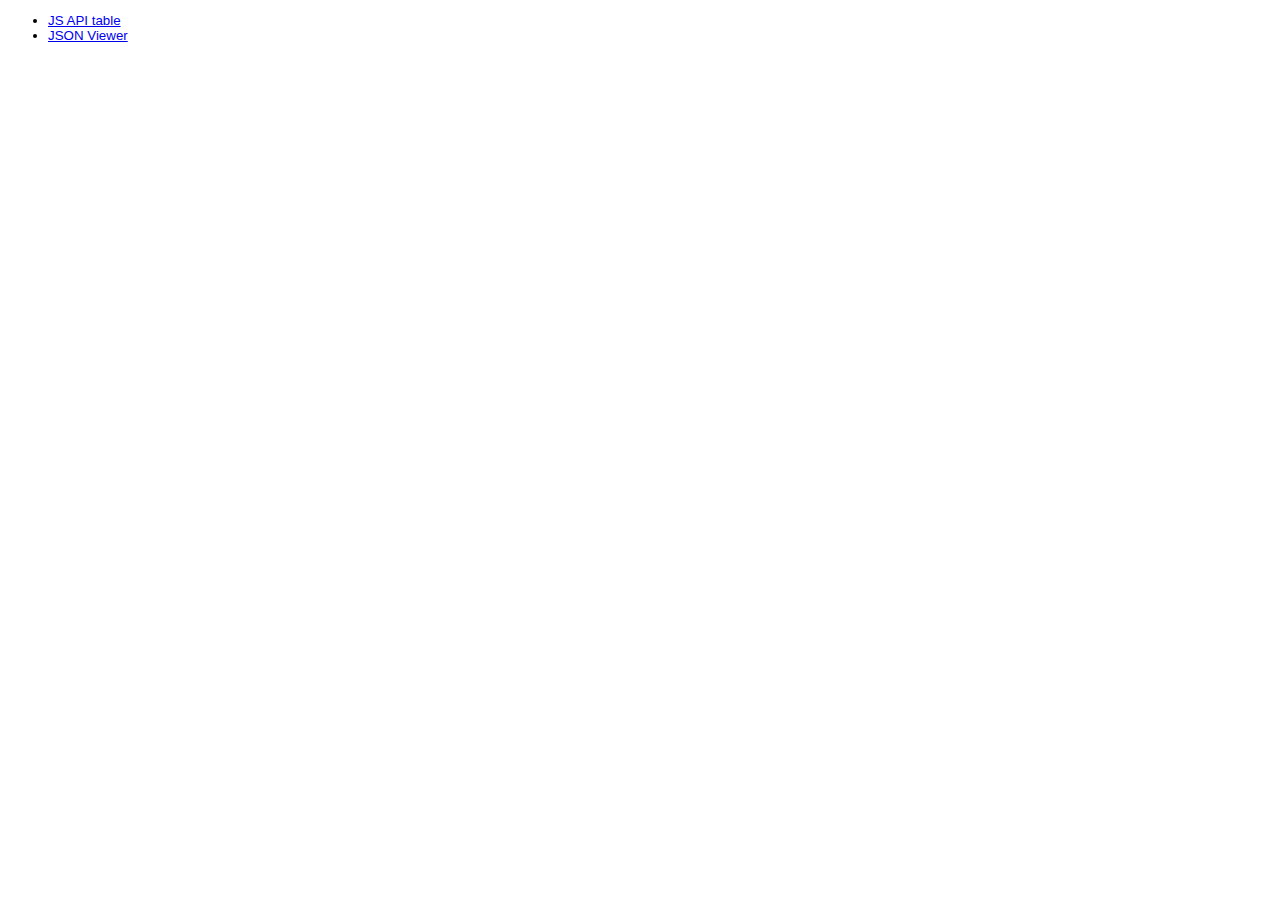
<file: index.html>
<!DOCTYPE html>
<html>
  <head>
    <title>JS Cheatsheet</title>
    <meta charset="utf-8" />
    <link rel="stylesheet" href="style.css" />
  </head>
  <body>
  	<nav>
  		<ul>
  			<li><a href="table.html">JS API table</a></li>
  			<li>
  				<a href="json_viewer/json_parser.html">JSON Viewer</a>
  			</li>
  		</ul>
  	</nav>
  </body>
</html>
</file>
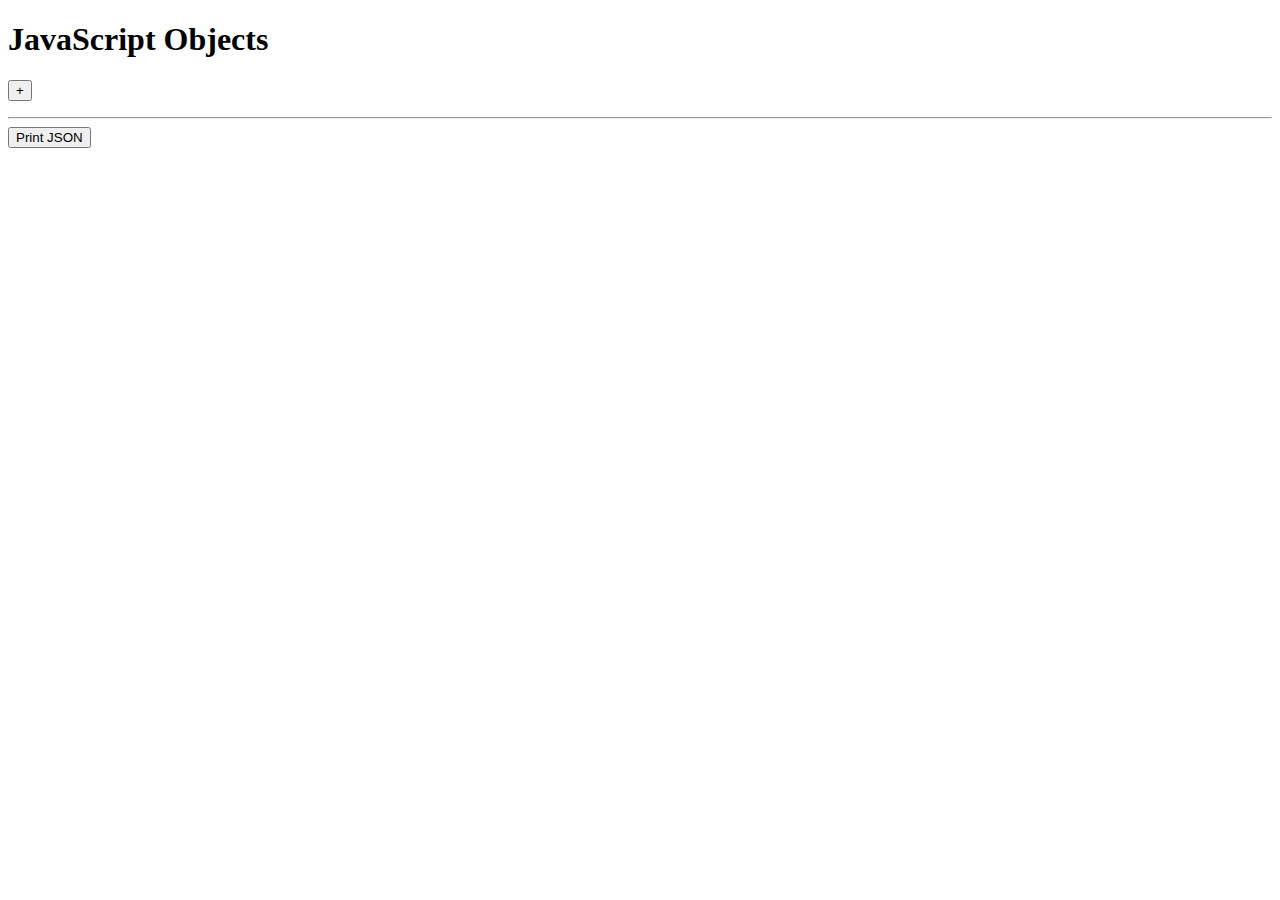
<file: editable.html>
<!DOCTYPE html>
<html>
	<head>
		<meta charset="utf-8" />
		<title>JavaScript API</title>
        <style>
            li.object {
                border-style: solid;
                border-width: 1px;
                border-color: grey;
                background-color: lightgrey;
                margin: 0.25em;
                display: block;
                list-style-type: none;
            }
            .object > h2 {
                display: inline;
            }
        </style>
	</head>
	<body>
		
		<h1>JavaScript Objects</h1>
		<button id="new_object">+</button>
		
		<!-- sections for top-level objects -->
		<ul id="objects">
		</ul>

        <hr />
        <!-- JSON area -->
        <button id="print_json">Print JSON</button>
        <pre id="json_area"></pre>

    <script type="text/javascript">
            'use strict';

            // object declarations
            var record,
                newObjButton,
                printJSONButton;

            // method declarations
            var newMethod;
            newMethod = function (event) {
                var methodName,
                    methodItem;

                methodName = window.prompt('Enter method name.');
                methodItem = document.createElement('li');
                methodItem.textContent = methodName;

                /* TODO: 
                    - Add method name to appropriate object in record.
                    | To do this, will need to search for the object in the 
                    | record, I could write code here do do that, or I could 
                    | use an OOP approach and make `record` a module with a 
                    | method to search for a specific object.
                    | I think I will draft it out here, then move it later to 
                    | its own module.
                    - Use JSUnit or similar (see Pocket)
                    - push to Git, maybe in its own folder.
                    - make a small PHP script and use AJAX to save the JSON to
                      a file.
                */

                event.target.previousSibling.appendChild(methodItem);
            };

            // "global" record object
            record = {objects: []}; //TODO: make into module with methods

            printJSONButton = document.getElementById('print_json');
            printJSONButton.onclick = function() {
                var jsonElem;
                jsonElem = document.getElementById('json_area');
                jsonElem.textContent = JSON.stringify(record);
            }

			newObjButton = document.getElementById('new_object');
            newObjButton.onclick = function() {
				// object declarations
				var objElem,
                    objList,
                    objRecord,
                    heading,
                    headingText,
                    methodsHeading,
                    methodList,
                    newMethodButton;
                
                headingText = window.prompt('Enter the name of the object.');
                
                // record object
                objRecord = {name: headingText, methods: []};
                record.objects.push(objRecord);

				objList = document.getElementById('objects');
                
                objElem = document.createElement('li');
                objElem.classList.add('object');

                heading = document.createElement('h2');
                heading.textContent = headingText;

                methodsHeading = document.createElement('h3')
                methodsHeading.textContent = 'Methods';

                newMethodButton = document.createElement('button');
                newMethodButton.textContent = '+';
                newMethodButton.onclick = newMethod;

                methodList = document.createElement('ul');
                methodList.classList.add('method_list');

				objElem.appendChild(heading);
                objElem.appendChild(methodsHeading);
                objElem.appendChild(methodList);
                objElem.appendChild(newMethodButton);

                objList.appendChild(objElem);
			}
		</script>
	</body>
</html>
</file>
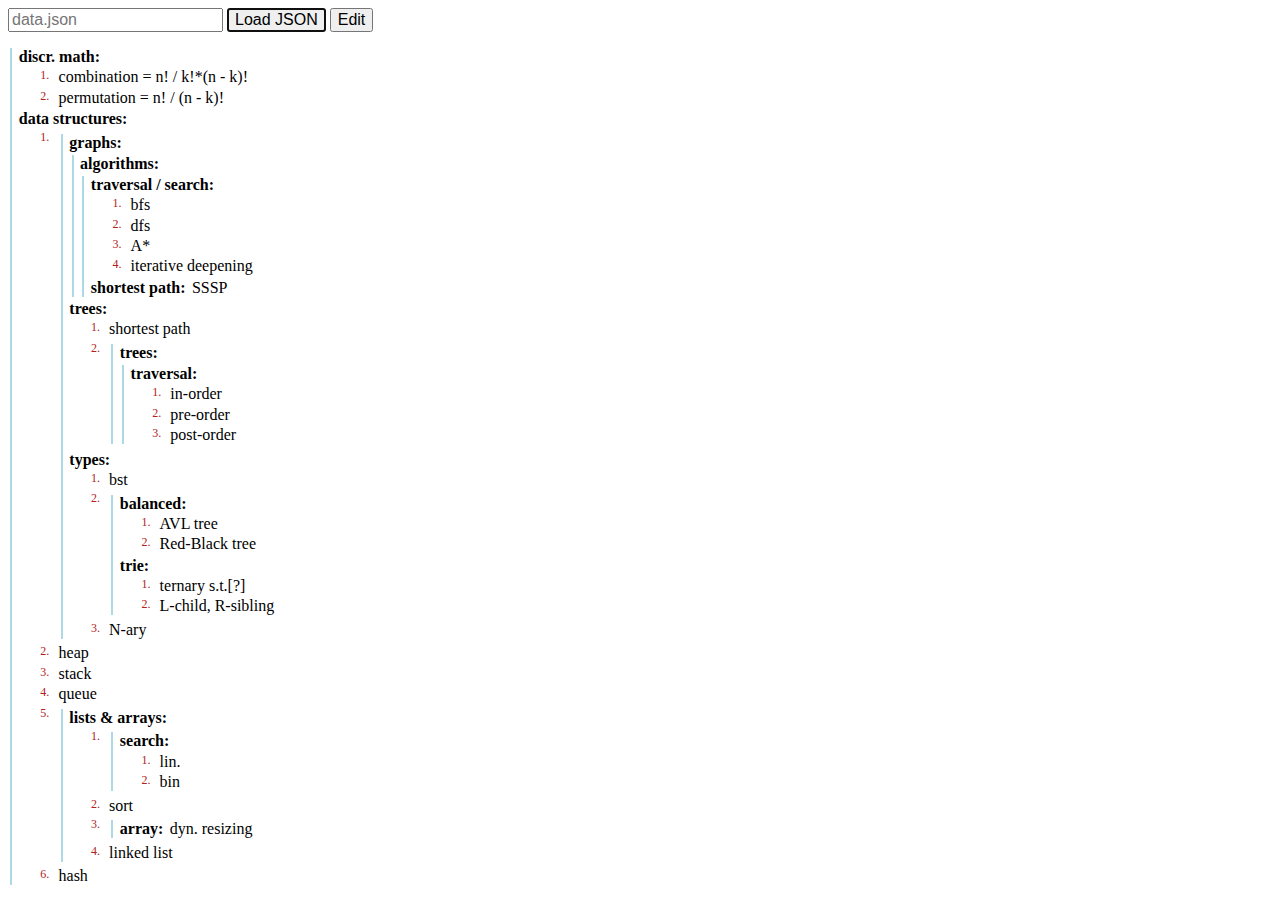
<file: json_parser.html>
<!DOCTYPE html>
<html>
  <head>
    <meta charset="utf-8" />
    <title>JSON Parser</title>
    <link rel="stylesheet" href="style/border.css" />
    <link rel="stylesheet" href="style/list.css" />
    <link rel="stylesheet" href="style/margin-and-padding.css" />
    <link rel="stylesheet" href="style/misc.css" />
    <link rel="stylesheet" href="style/text.css" />
    <!-- <link rel="stylesheet" href="json_parser.css" />  -->
  </head>
  <body>
    <input type="text" id="file_input" placeholder="data.json" />
    <button id="load_button" autofocus >Load JSON</button>
    <button id="edit_button">Edit</button>
    <pre id="status"></pre>
    <!-- use type="application/javascript;version=1.7" for ES6 -->
    <main id="generated-content"></main>
    <script src="json_parser.js"></script>
  </body>
</html>
</file>
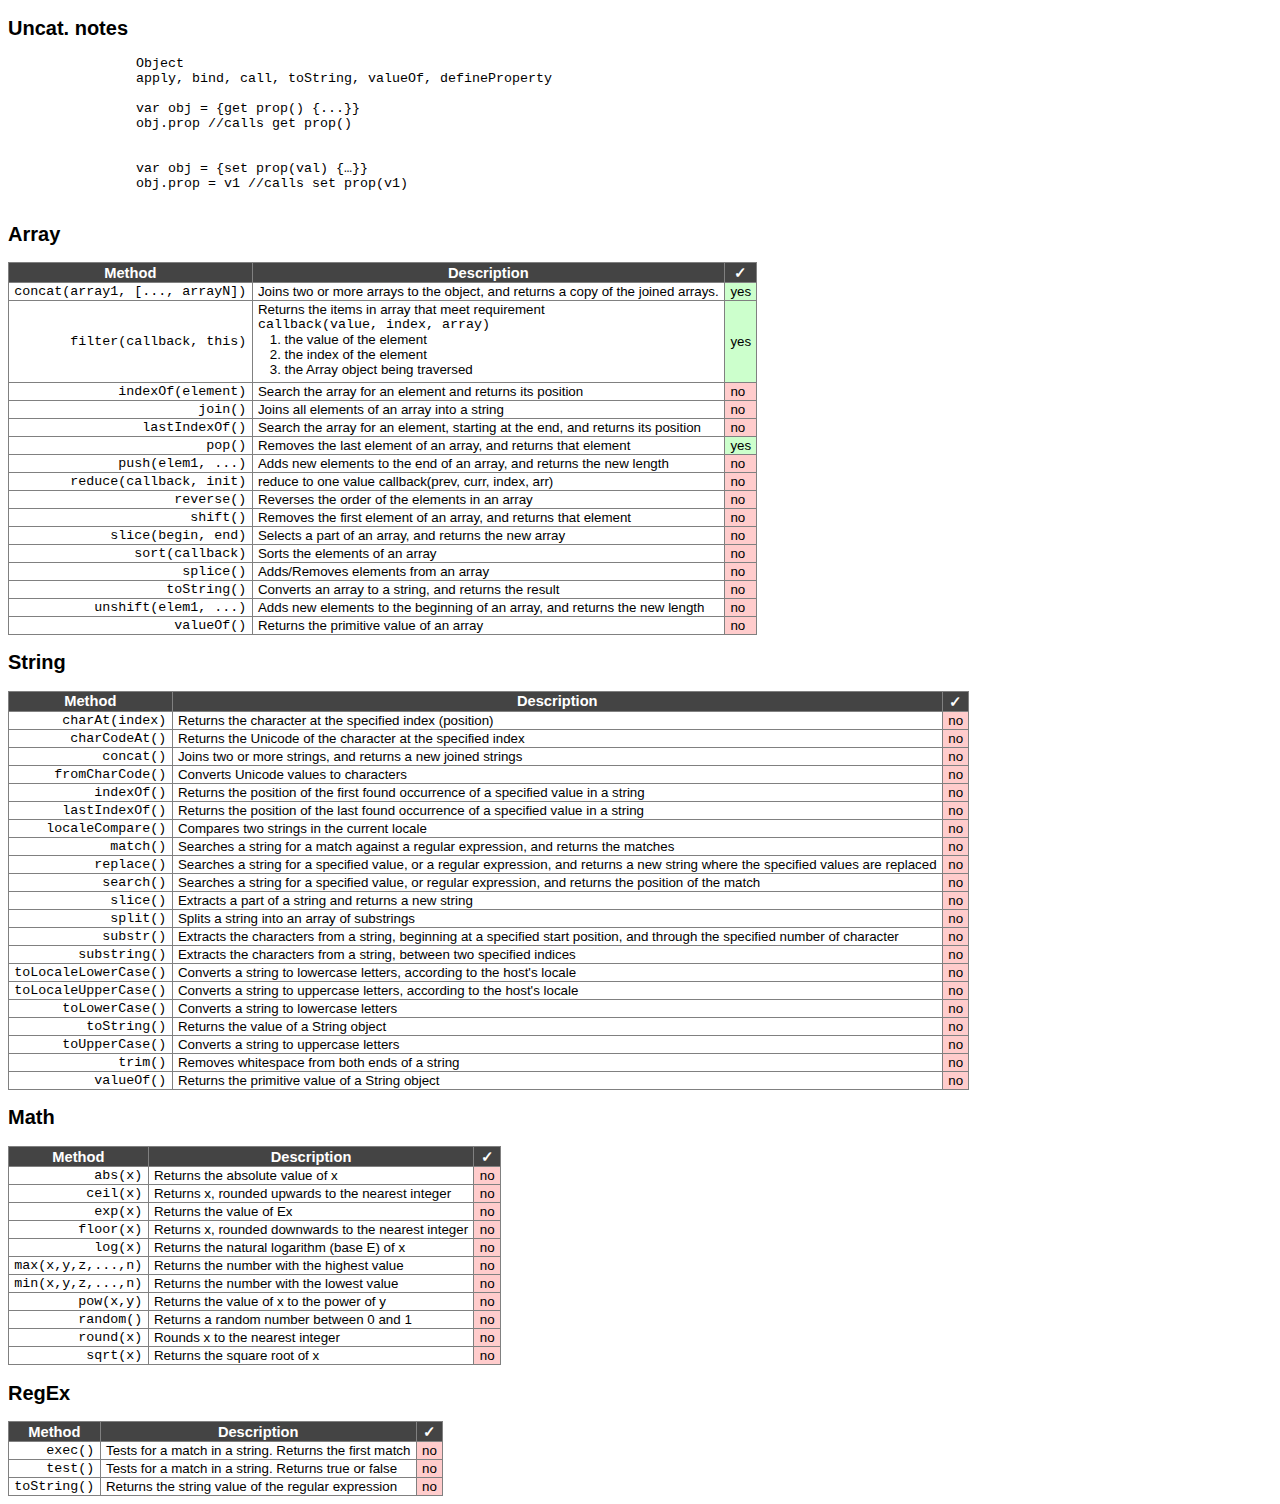
<file: table.html>
<!DOCTYPE html>
<html>
  <head>
    <title>JS Reference Sheet</title>
    <meta charset="utf-8" />
    <link rel="stylesheet" href="style.css" />
  </head>
  <body>

  	<h2>Uncat. notes</h2>
  	<pre>
		Object
		apply, bind, call, toString, valueOf, defineProperty

		var obj = {get prop() {...}}
		obj.prop //calls get prop()


		var obj = {set prop(val) {…}}
		obj.prop = v1 //calls set prop(v1)
	</pre>

	<h2>Array</h2>
	<table>
		<thead>
			<tr>
				<th>Method</th>
				<th>Description</th>
				<th>&check;</th>
			</tr>
		</thead>
		<tbody>
			<tr>
				<th>concat(array1, [..., arrayN])</th>
				<td>Joins two or more arrays to the object, and returns a copy of the joined arrays.
				</td>
				<td>yes</td>
			</tr>
			<tr>
				<th>filter(callback, this)</th>
				<td>Returns the items in array that meet requirement
				<dl><dt>callback(value, index, array)</dt>
					<dd>
						<ol>
							<li>the value of the element</li>
							<li>the index of the element</li>
							<li>the Array object being traversed</li>
						</ol>
					</dd></dl>
				</td>
				<td>yes</td>
			</tr>
			<tr>
				<th>indexOf(element)</th>
				<td>Search the array for an element and returns its position</td>
				<td>no</td>
			</tr>
			<tr>
				<th>join()</th>
				<td>Joins all elements of an array into a string</td>
				<td>no</td>
			</tr>
			<tr>
				<th>lastIndexOf()</th>
				<td>Search the array for an element, starting at the end, and returns its position</td>
				<td>no</td>
			</tr>
			<tr>
				<th>pop()</th>
				<td>Removes the last element of an array, and returns that element</td>
				<td>yes</td>
			</tr>
			<tr>
				<th>push(elem1, ...)</th>
				<td>Adds new elements to the end of an array, and returns the new length</td>
				<td>no</td>
			</tr>
			<tr>
				<th>reduce(callback, init)</th>
				<td>reduce to one value callback(prev, curr, index, arr)</td>
				<td>no</td>
			</tr>
			<tr>
				<th>reverse()</th>
				<td>Reverses the order of the elements in an array</td>
				<td>no</td>
			</tr>
			<tr>
				<th>shift()</th>
				<td>Removes the first element of an array, and returns that element</td>
				<td>no</td>
			</tr>
			<tr>
				<th>slice(begin, end)</th>
				<td>Selects a part of an array, and returns the new array</td>
				<td>no</td>
			</tr>
			<tr>
				<th>sort(callback)</th>
				<td>Sorts the elements of an array</td>
				<td>no</td>
			</tr>
			<tr>
				<th>splice()</th>
				<td>Adds/Removes elements from an array</td>
				<td>no</td>
			</tr>
			<tr>
				<th>toString()</th>
				<td>Converts an array to a string, and returns the result</td>
				<td>no</td>
			</tr>
			<tr>
				<th>unshift(elem1, ...)</th>
				<td>Adds new elements to the beginning of an array, and returns the new length</td>
				<td>no</td>
			</tr>
			<tr>
				<th>valueOf()</th>
				<td>Returns the primitive value of an array</td>
				<td>no</td>
			</tr>
		</tbody>
	</table>


	<h2>String</h2>
	<table>
		<thead>
			<tr>
				<th>Method</th>
				<th>Description</th>
				<th>&check;</th>
			</tr>
		</thead>
		<tbody>
			<tr>
				<th>charAt(index)</th>
				<td>Returns the character at the specified index (position)</td>
				<td>no</td>
			</tr>
			<tr>
				<th>charCodeAt()</th>
				<td>Returns the Unicode of the character at the specified index</td>
				<td>no</td>
			</tr>
			<tr>
				<th>concat()</th>
				<td>Joins two or more strings, and returns a new joined strings</td>
				<td>no</td>
			</tr>
			<tr>
				<th>fromCharCode()</th>
				<td>Converts Unicode values to characters</td>
				<td>no</td>
			</tr>
			<tr>
				<th>indexOf()</th>
				<td>Returns the position of the first found occurrence of a specified value in a string</td>
				<td>no</td>
			</tr>
			<tr>
				<th>lastIndexOf()</th>
				<td>Returns the position of the last found occurrence of a specified value in a string</td>
				<td>no</td>
			</tr>
			<tr>
				<th>localeCompare()</th>
				<td>Compares two strings in the current locale</td>
				<td>no</td>
			</tr>
			<tr>
				<th>match()</th>
				<td>Searches a string for a match against a regular expression, and returns the matches</td>
				<td>no</td>
			</tr>
			<tr>
				<th>replace()</th>
				<td>Searches a string for a specified value, or a regular expression, and returns a new string where the specified values are replaced</td>
				<td>no</td>
			</tr>
			<tr>
				<th>search()</th>
				<td>Searches a string for a specified value, or regular expression, and 	returns the position of the match</td>
				<td>no</td>
			</tr>
			<tr>
				<th>slice()</th>
				<td>Extracts a part of a string and returns a new string</td>
				<td>no</td>
			</tr>
			<tr>
				<th>split()</th>
				<td>Splits a string into an array of substrings</td>
				<td>no</td>
			</tr>
			<tr>
				<th>substr()</th>
				<td>Extracts the characters from a string, beginning at a specified start 	position, and through the specified number of character</td>
				<td>no</td>
			</tr>
			<tr>
				<th>substring()</th>
				<td>Extracts the characters from a string, between two specified indices</td>
				<td>no</td>
			</tr>
			<tr>
				<th>toLocaleLowerCase()</th>
				<td>Converts a string to lowercase letters, according to the host's locale</td>
				<td>no</td>
			</tr>
			<tr>
				<th>toLocaleUpperCase()</th>
				<td>Converts a string to uppercase letters, according to the host's locale</td>
				<td>no</td>
			</tr>
			<tr>
				<th>toLowerCase()</th>
				<td>Converts a string to lowercase letters</td>
				<td>no</td>
			</tr>
			<tr>
				<th>toString()</th>
				<td>Returns the value of a String object</td>
				<td>no</td>
			</tr>
			<tr>
				<th>toUpperCase()</th>
				<td>Converts a string to uppercase letters</td>
				<td>no</td>
			</tr>
			<tr>
				<th>trim()</th>
				<td>Removes whitespace from both ends of a string</td>
				<td>no</td>
			</tr>
			<tr>
				<th>valueOf()</th>
				<td>Returns the primitive value of a String object</td>
				<td>no</td>
			</tr>
		</tbody>
	</table>


	<h2>Math</h2>
	<table>
		<thead>
			<tr>
				<th>Method</th>
				<th>Description</th>
				<th>&check;</th>
			</tr>
		</thead>
		<tbody>
			<tr>
				<th>abs(x)</th>
				<td>Returns the absolute value of x</td>
				<td>no</td>
			</tr>
			<tr>
				<th>ceil(x)</th>
				<td>Returns x, rounded upwards to the 	nearest integer</td>
				<td>no</td>
			</tr>
			<tr>
				<th>exp(x)</th>
				<td>Returns the value of Ex</td>
				<td>no</td>
			</tr>
			<tr>
				<th>floor(x)</th>
				<td>Returns x, rounded downwards to the 	nearest integer</td>
				<td>no</td>
			</tr>
			<tr>
				<th>log(x)</th>
				<td>Returns the natural logarithm (base E) of x</td>
				<td>no</td>
			</tr>
			<tr>
				<th>max(x,y,z,...,n)</th>
				<td>Returns the number with the highest value</td>
				<td>no</td>
			</tr>
			<tr>
				<th>min(x,y,z,...,n)</th>
				<td>Returns the number with the lowest value</td>
				<td>no</td>
			</tr>
			<tr>
				<th>pow(x,y)</th>
				<td>Returns the value of x to the power of y</td>
				<td>no</td>
			</tr>
			<tr>
				<th>random()</th>
				<td>Returns a random number between 0 and 1</td>
				<td>no</td>
			</tr>
			<tr>
				<th>round(x)</th>
				<td>Rounds x to the nearest integer</td>
				<td>no</td>
			</tr>
			<tr>
				<th>sqrt(x)</th>
				<td>Returns the square root of x</td>
				<td>no</td>
			</tr>
		</tbody>
	</table>

	<h2>RegEx</h2>
	<table>
		<thead>
			<tr>
				<th>Method</th>
				<th>Description</th>
				<th>&check;</th>
			</tr>
		</thead>
		<tbody>
			<tr>
				<th>exec()</th>
				<td>Tests for a match in a string. Returns the first match</td>
				<td>no</td>
			</tr>
			<tr>
				<th>test()</th>
				<td>Tests for a match in a string. Returns true or false</td>
				<td>no</td>
			</tr>
			<tr>
				<th>toString()</th>
				<td>Returns the string value of the regular expression</td>
				<td>no</td>
			</tr>
		</tbody>
	</table>
  
  	<script src="coloring.js"></script>
  </body>
</html>
</file>
<file: style.css>
body {
  font-family: sans-serif;
  font-size: 10pt;
}

tbody th {
  font-family: monospace;
  font-weight: unset;
  text-align: right;
}

thead th {
  font-family: sans-serif;
  font-size: 11pt;
  background-color: #444;
  color: white;
}

td, th {
  padding-left: 0.4em;
  padding-right: 0.4em;
}

table, th, td {
  border: solid 1px grey;
  border-collapse: collapse;
}

.notdone {
  background-color: #fcc;
}

.done {
  background-color: #cfc;
}


ol { padding-left: 0; }

dd { margin-left: 2em; }

dl { 
  margin-top: 0em;
  margin-bottom: 0.25em; 
}

dt {
  font-family: monospace;
}
</file>
<file: style/border.css>
/* border */
/* ul {
  border-style: solid;
  border-width: 0px;
  // border-width: 1px 0px 1px 1px;
  border-color: grey;
  // border-left-width: 1px; 
} */

/* li.key-value_pair */
ol, ul {
  border-width: 0px;
  border-style: solid;
  border-color: lightgrey;
}

ul {
  border-left: 2px solid lightblue;
}

/* ol { border-left: 1px solid lightgrey; } */
</file>
<file: style/list.css>
ul {list-style-type: none; }
ol {list-style-position: none; }

/* see
    answer by http://stackoverflow.com/users/1229023/raina77ow
    on http://stackoverflow.com/questions/13976292 */
ol {
    counter-reset: i 0;
}
ol > li:before {
    content: counter(i) ".";    
    counter-increment: i;
}
</file>
<file: style/margin-and-padding.css>
/* TODO: simplify */

/* margin and padding */
ul {
  margin: 0.15em;
  padding: 0;
  padding-left: 0.2em;
}

ol {
  margin: 0;
  padding: 0;
  padding-left: 0.2em;
  margin-left: 1em;
}

ol > li:before { padding-right: 0.5em; }

li {
  margin: 0.2em;
}

span.key {
  margin-right: 0.4em;
}

span.list_item {
  margin-left: 0.2em;
}

/* span.key:after {padding-right: 0; /*0.4em;*/} */
/* ol li:before {padding-right: 0.5em;} */
</file>
<file: style/misc.css>
/* Starting now I will be categorizing rules by properties (font size, color, etc.)
  instead of element */

/* background color */
ul {background-color: light;}

/* The problem with using these pseudoselectors instead of surrounding
  the the <li> content with a <span> is that we then can't use background
  color very well. (it acts like a text-highlight rather than a block 
  background).

  Another problem, as I had before is that an empty list still takes a whole
  line.
*/

ol > li {
  display: flex;
}

ol > li:before { 
  color: firebrick;
}
</file>
<file: style/text.css>
/* text and font */
span.key {
  font-weight: bold;
}

span.key:after {
  content: ":";
}

ol > li { font-size: 9pt; }

* {font-size: 12pt;}
</file>
